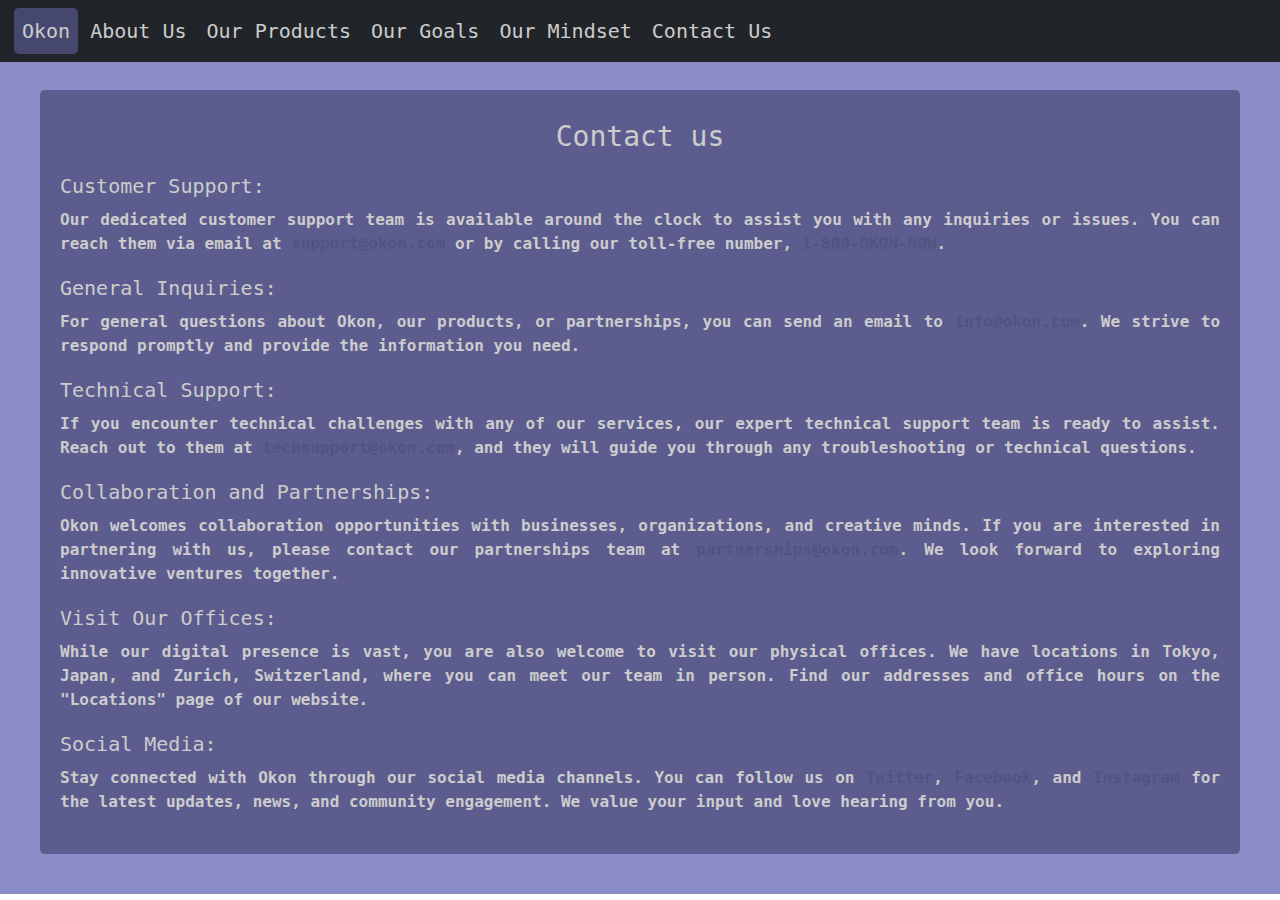
<file: index.html>
<!DOCTYPE html>
<html>
   <head>
      <meta charset="UTF-8" />
      <meta name="viewport" content="width=device-width, initial-scale=1.0" />
      <title>Okon Webdev Company</title>
      <link
         href="https://cdn.jsdelivr.net/npm/bootstrap@5.2.3/dist/css/bootstrap.min.css"
         rel="stylesheet" />
      <link rel="stylesheet" type="text/css" href="style.css" />
      <script src="https://cdn.jsdelivr.net/npm/bootstrap@5.2.3/dist/js/bootstrap.bundle.min.js"></script>
   </head>
   <body>
      <nav class="navbar navbar-dark fixed-top navbar-expand-md bg-dark" data-bs-theme="dark">
         <div class="container-fluid">
            <a class="navbar-brand extern-rainbow-text" href="#about">Okon</a>
            <button
               class="navbar-toggler navbar-light"
               type="button"
               data-bs-toggle="collapse"
               data-bs-target="#navbarNavAltMarkup"
               aria-controls="navbarNavAltMarkup"
               aria-expanded="false"
               aria-label="Toggle navigation">
               <span class="navbar-toggler-icon"></span>
            </button>
            <div class="collapse navbar-collapse" id="navbarNavAltMarkup">
               <div class="navbar-nav">
                  <a class="nav-link" href="about.html">About Us</a>
                  <a class="nav-link" href="products.html">Our Products</a>
                  <a class="nav-link" href="goals.html">Our Goals</a>
                  <a class="nav-link" href="mindset.html">Our Mindset</a>
                  <a class="nav-link" href="contact.html">Contact Us</a>
               </div>
            </div>
         </div>
      </nav>
      <script>
         document.addEventListener("DOMContentLoaded", (event) => {
            const navLinks = document.querySelectorAll(".navbar-nav .nav-link");
            navLinks.forEach((link) => {
               link.addEventListener("click", () => {
                  if (window.innerWidth < 768) {
                     let navbarToggler = document.querySelector(".navbar-toggler");
                     navbarToggler.click();
                  }
               });
            });
         });
      </script>
      <main>
      

         <section id="contact">
            <div class="content">
               <h1>Contact us</h1>
               <h2>Customer Support:</h2>
               <p>
                  Our dedicated customer support team is available around the clock to assist you
                  with any inquiries or issues. You can reach them via email at
                  <a href="mailto:support@okon.com">support@okon.com</a> or by calling our toll-free
                  number, <a href="tel:1-800-OKON-NOW">1-800-OKON-NOW</a>.
               </p>

               <h2>General Inquiries:</h2>
               <p>
                  For general questions about Okon, our products, or partnerships, you can send an
                  email to
                  <a href="mailto:info@okon.com">info@okon.com</a>. We strive to respond promptly
                  and provide the information you need.
               </p>

               <h2>Technical Support:</h2>
               <p>
                  If you encounter technical challenges with any of our services, our expert
                  technical support team is ready to assist. Reach out to them at
                  <a href="mailto:techsupport@okon.com">techsupport@okon.com</a>, and they will
                  guide you through any troubleshooting or technical questions.
               </p>

               <h2>Collaboration and Partnerships:</h2>
               <p>
                  Okon welcomes collaboration opportunities with businesses, organizations, and
                  creative minds. If you are interested in partnering with us, please contact our
                  partnerships team at
                  <a href="mailto:partnerships@okon.com">partnerships@okon.com</a>. We look forward
                  to exploring innovative ventures together.
               </p>

               <h2>Visit Our Offices:</h2>
               <p>
                  While our digital presence is vast, you are also welcome to visit our physical
                  offices. We have locations in Tokyo, Japan, and Zurich, Switzerland, where you can
                  meet our team in person. Find our addresses and office hours on the "Locations"
                  page of our website.
               </p>

               <h2>Social Media:</h2>
               <p>
                  Stay connected with Okon through our social media channels. You can follow us on
                  <a href="https://twitter.com/OkonOfficial" target="_blank">Twitter</a>,
                  <a href="https://www.facebook.com/OkonOfficial" target="_blank">Facebook</a>, and
                  <a href="https://www.instagram.com/OkonOfficial" target="_blank">Instagram</a>
                  for the latest updates, news, and community engagement. We value your input and
                  love hearing from you.
               </p>
            </div>
         </section>

         
      </main>
   </body>
</html>
</file>
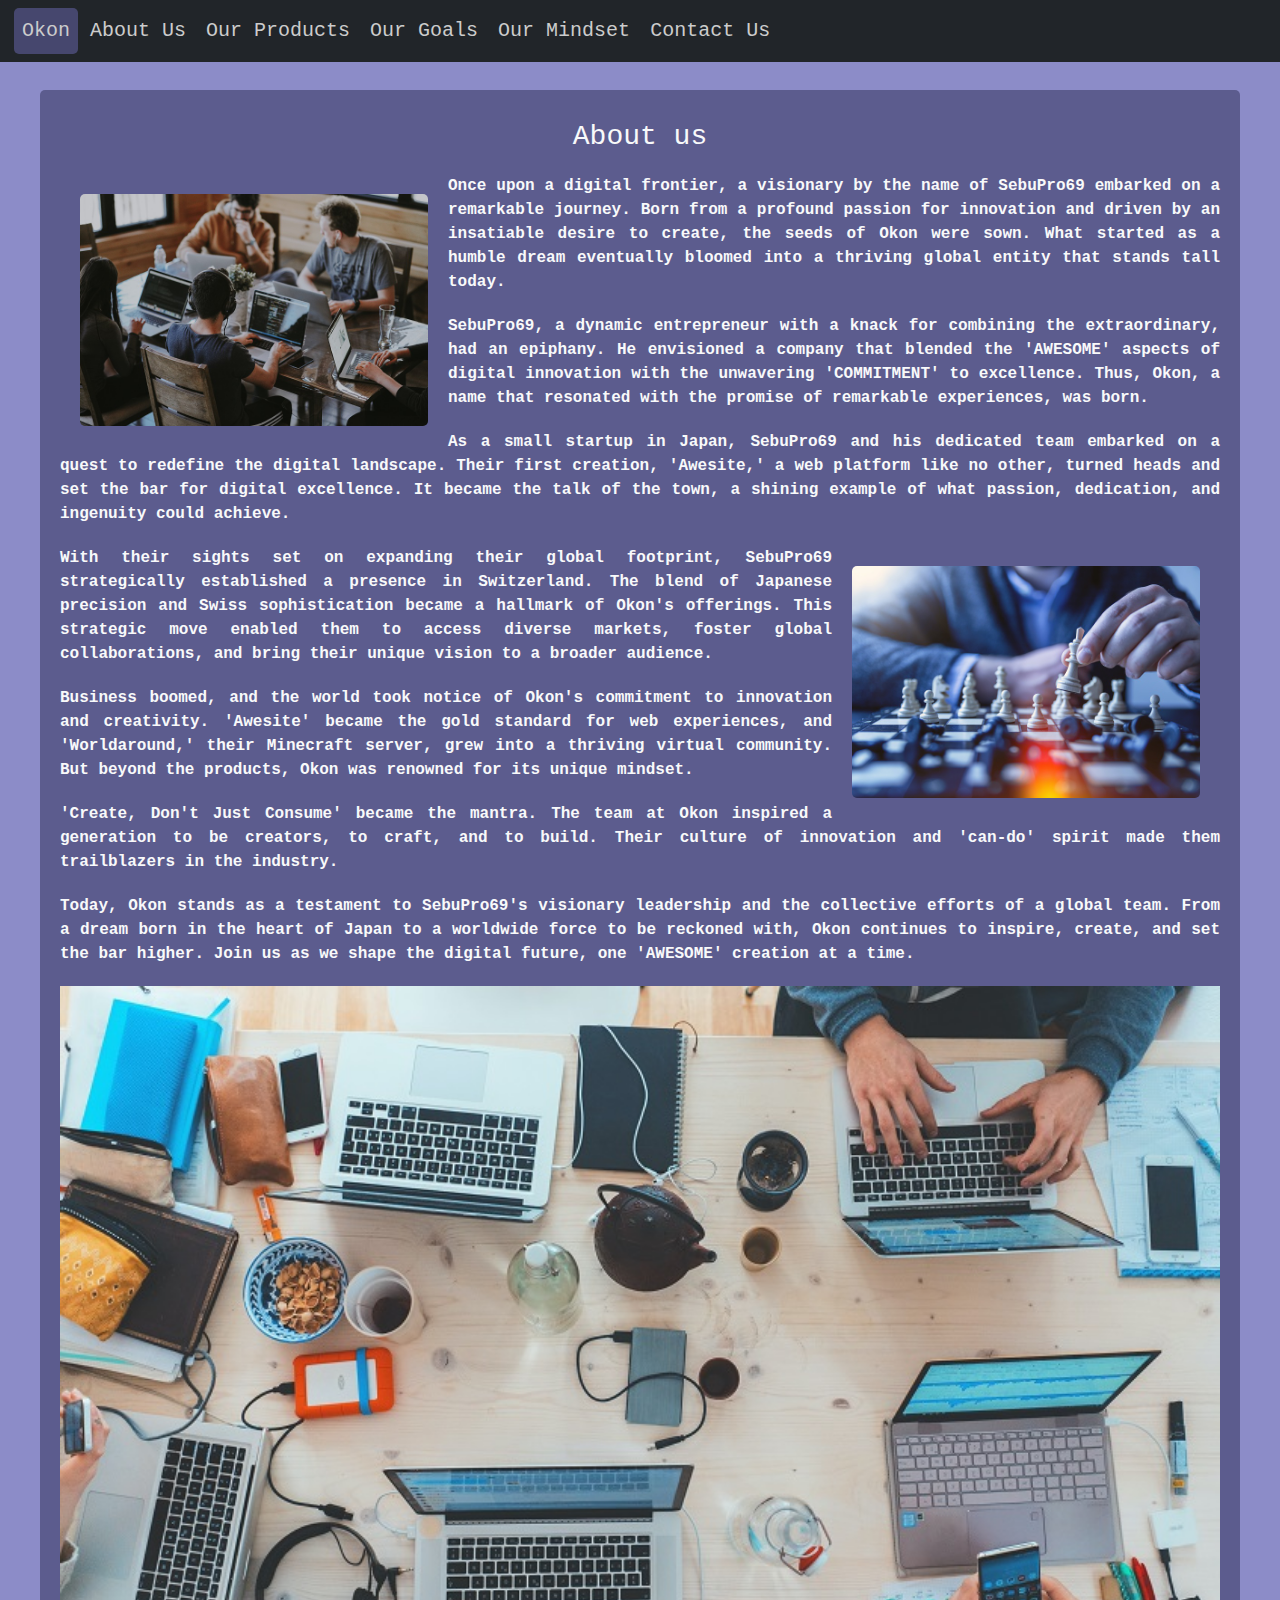
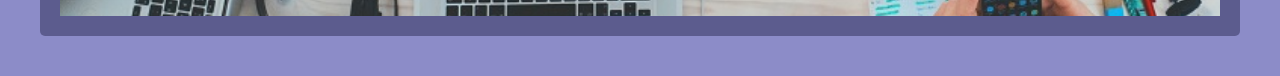
<file: about.html>
<!DOCTYPE html>
<html>
   <head>
      <meta charset="UTF-8" />
      <meta name="viewport" content="width=device-width, initial-scale=1.0" />
      <title>Okon Webdev Company</title>
      <link
         href="https://cdn.jsdelivr.net/npm/bootstrap@5.2.3/dist/css/bootstrap.min.css"
         rel="stylesheet" />
      <link rel="stylesheet" type="text/css" href="style.css" />
      <script src="https://cdn.jsdelivr.net/npm/bootstrap@5.2.3/dist/js/bootstrap.bundle.min.js"></script>
   </head>
   <body>
      <nav class="navbar navbar-dark fixed-top navbar-expand-md bg-dark" data-bs-theme="dark">
         <div class="container-fluid">
            <a class="navbar-brand extern-rainbow-text" href="#about">Okon</a>
            <button
               class="navbar-toggler navbar-light"
               type="button"
               data-bs-toggle="collapse"
               data-bs-target="#navbarNavAltMarkup"
               aria-controls="navbarNavAltMarkup"
               aria-expanded="false"
               aria-label="Toggle navigation">
               <span class="navbar-toggler-icon"></span>
            </button>
            <div class="collapse navbar-collapse" id="navbarNavAltMarkup">
               <div class="navbar-nav">
                  <a class="nav-link" href="about.html">About Us</a>
                  <a class="nav-link" href="products.html">Our Products</a>
                  <a class="nav-link" href="goals.html">Our Goals</a>
                  <a class="nav-link" href="mindset.html">Our Mindset</a>
                  <a class="nav-link" href="contact.html">Contact Us</a>
               </div>
            </div>
         </div>
      </nav>
      <script>
         document.addEventListener("DOMContentLoaded", (event) => {
            const navLinks = document.querySelectorAll(".navbar-nav .nav-link");
            navLinks.forEach((link) => {
               link.addEventListener("click", () => {
                  if (window.innerWidth < 768) {
                     let navbarToggler = document.querySelector(".navbar-toggler");
                     navbarToggler.click();
                  }
               });
            });
         });
      </script>
      <main>
         <section id="about">
            <div class="content text-light" >
               <h1>About us</h1>

               <img
                  src="img/team1.jpg"
                  style="width: 30%; min-width: 300px; float: left; margin: 20px" />

               <p>
                  Once upon a digital frontier, a visionary by the name of SebuPro69 embarked on a
                  remarkable journey. Born from a profound passion for innovation and driven by an
                  insatiable desire to create, the seeds of Okon were sown. What started as a humble
                  dream eventually bloomed into a thriving global entity that stands tall today.
               </p>

               <p>
                  SebuPro69, a dynamic entrepreneur with a knack for combining the extraordinary,
                  had an epiphany. He envisioned a company that blended the 'AWESOME' aspects of
                  digital innovation with the unwavering 'COMMITMENT' to excellence. Thus, Okon, a
                  name that resonated with the promise of remarkable experiences, was born.
               </p>

               <p>
                  As a small startup in Japan, SebuPro69 and his dedicated team embarked on a quest
                  to redefine the digital landscape. Their first creation, 'Awesite,' a web platform
                  like no other, turned heads and set the bar for digital excellence. It became the
                  talk of the town, a shining example of what passion, dedication, and ingenuity
                  could achieve.
               </p>
               <img
                  src="img/team2.jpg"
                  style="width: 30%; min-width: 300px; float: right; margin: 20px" />
               <p>
                  With their sights set on expanding their global footprint, SebuPro69 strategically
                  established a presence in Switzerland. The blend of Japanese precision and Swiss
                  sophistication became a hallmark of Okon's offerings. This strategic move enabled
                  them to access diverse markets, foster global collaborations, and bring their
                  unique vision to a broader audience.
               </p>

               <p>
                  Business boomed, and the world took notice of Okon's commitment to innovation and
                  creativity. 'Awesite' became the gold standard for web experiences, and
                  'Worldaround,' their Minecraft server, grew into a thriving virtual community. But
                  beyond the products, Okon was renowned for its unique mindset.
               </p>

               <p>
                  'Create, Don't Just Consume' became the mantra. The team at Okon inspired a
                  generation to be creators, to craft, and to build. Their culture of innovation and
                  'can-do' spirit made them trailblazers in the industry.
               </p>

               <p>
                  Today, Okon stands as a testament to SebuPro69's visionary leadership and the
                  collective efforts of a global team. From a dream born in the heart of Japan to a
                  worldwide force to be reckoned with, Okon continues to inspire, create, and set
                  the bar higher. Join us as we shape the digital future, one 'AWESOME' creation at
                  a time.
               </p>

               <div class="background"></div>
            </div>
         </section>
      </main>
   </body>
</html>
</file>
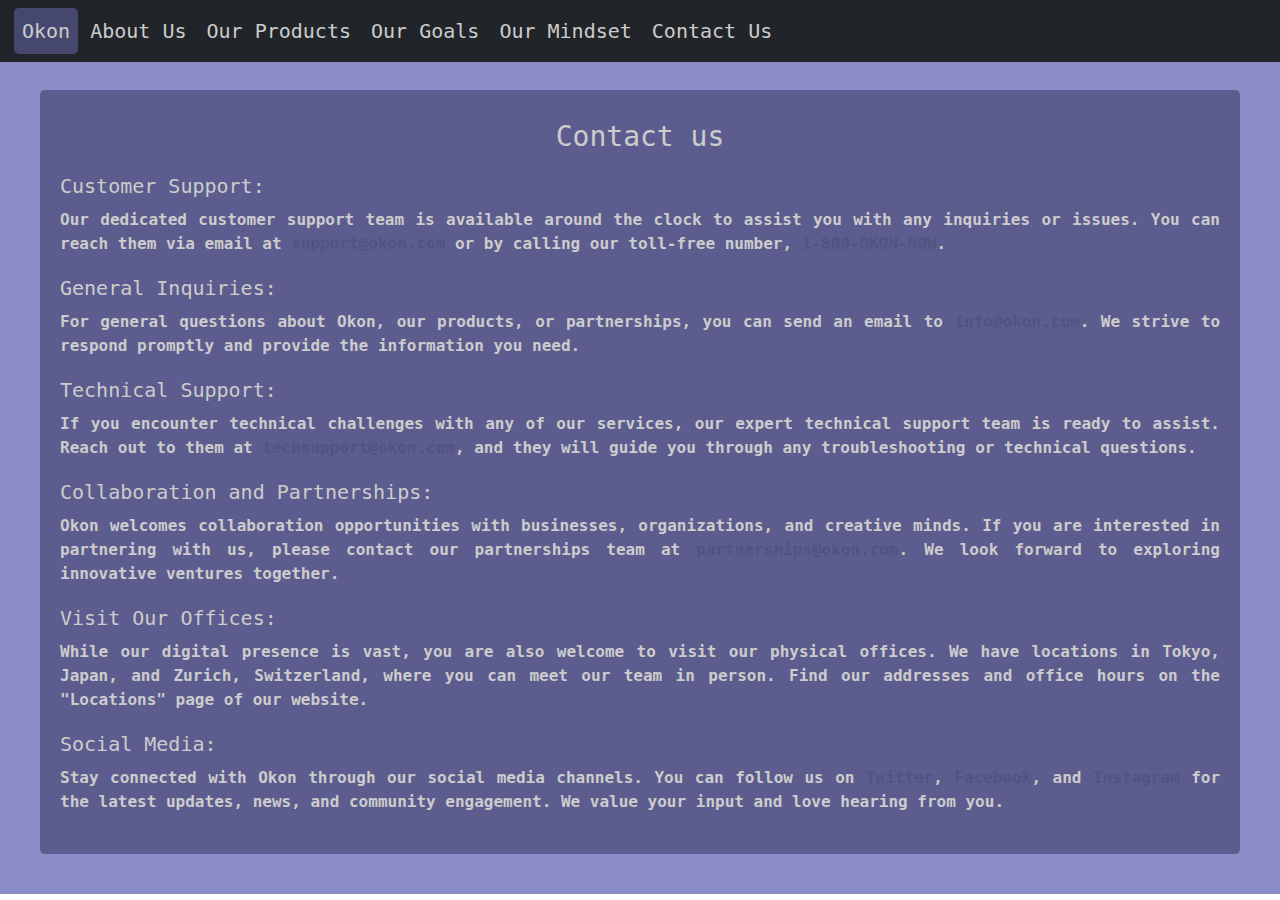
<file: contact.html>
<!DOCTYPE html>
<html>
   <head>
      <meta charset="UTF-8" />
      <meta name="viewport" content="width=device-width, initial-scale=1.0" />
      <title>Okon Webdev Company</title>
      <link
         href="https://cdn.jsdelivr.net/npm/bootstrap@5.2.3/dist/css/bootstrap.min.css"
         rel="stylesheet" />
      <link rel="stylesheet" type="text/css" href="style.css" />
      <script src="https://cdn.jsdelivr.net/npm/bootstrap@5.2.3/dist/js/bootstrap.bundle.min.js"></script>
   </head>
   <body>
      <nav class="navbar navbar-dark fixed-top navbar-expand-md bg-dark" data-bs-theme="dark">
         <div class="container-fluid">
            <a class="navbar-brand extern-rainbow-text" href="#about">Okon</a>
            <button
               class="navbar-toggler navbar-light"
               type="button"
               data-bs-toggle="collapse"
               data-bs-target="#navbarNavAltMarkup"
               aria-controls="navbarNavAltMarkup"
               aria-expanded="false"
               aria-label="Toggle navigation">
               <span class="navbar-toggler-icon"></span>
            </button>
            <div class="collapse navbar-collapse" id="navbarNavAltMarkup">
               <div class="navbar-nav">
                  <a class="nav-link" href="about.html">About Us</a>
                  <a class="nav-link" href="products.html">Our Products</a>
                  <a class="nav-link" href="goals.html">Our Goals</a>
                  <a class="nav-link" href="mindset.html">Our Mindset</a>
                  <a class="nav-link" href="contact.html">Contact Us</a>
               </div>
            </div>
         </div>
      </nav>
      <script>
         document.addEventListener("DOMContentLoaded", (event) => {
            const navLinks = document.querySelectorAll(".navbar-nav .nav-link");
            navLinks.forEach((link) => {
               link.addEventListener("click", () => {
                  if (window.innerWidth < 768) {
                     let navbarToggler = document.querySelector(".navbar-toggler");
                     navbarToggler.click();
                  }
               });
            });
         });
      </script>
      <main>
      

         <section id="contact">
            <div class="content">
               <h1>Contact us</h1>
               <h2>Customer Support:</h2>
               <p>
                  Our dedicated customer support team is available around the clock to assist you
                  with any inquiries or issues. You can reach them via email at
                  <a href="mailto:support@okon.com">support@okon.com</a> or by calling our toll-free
                  number, <a href="tel:1-800-OKON-NOW">1-800-OKON-NOW</a>.
               </p>

               <h2>General Inquiries:</h2>
               <p>
                  For general questions about Okon, our products, or partnerships, you can send an
                  email to
                  <a href="mailto:info@okon.com">info@okon.com</a>. We strive to respond promptly
                  and provide the information you need.
               </p>

               <h2>Technical Support:</h2>
               <p>
                  If you encounter technical challenges with any of our services, our expert
                  technical support team is ready to assist. Reach out to them at
                  <a href="mailto:techsupport@okon.com">techsupport@okon.com</a>, and they will
                  guide you through any troubleshooting or technical questions.
               </p>

               <h2>Collaboration and Partnerships:</h2>
               <p>
                  Okon welcomes collaboration opportunities with businesses, organizations, and
                  creative minds. If you are interested in partnering with us, please contact our
                  partnerships team at
                  <a href="mailto:partnerships@okon.com">partnerships@okon.com</a>. We look forward
                  to exploring innovative ventures together.
               </p>

               <h2>Visit Our Offices:</h2>
               <p>
                  While our digital presence is vast, you are also welcome to visit our physical
                  offices. We have locations in Tokyo, Japan, and Zurich, Switzerland, where you can
                  meet our team in person. Find our addresses and office hours on the "Locations"
                  page of our website.
               </p>

               <h2>Social Media:</h2>
               <p>
                  Stay connected with Okon through our social media channels. You can follow us on
                  <a href="https://twitter.com/OkonOfficial" target="_blank">Twitter</a>,
                  <a href="https://www.facebook.com/OkonOfficial" target="_blank">Facebook</a>, and
                  <a href="https://www.instagram.com/OkonOfficial" target="_blank">Instagram</a>
                  for the latest updates, news, and community engagement. We value your input and
                  love hearing from you.
               </p>
            </div>
         </section>
</file>
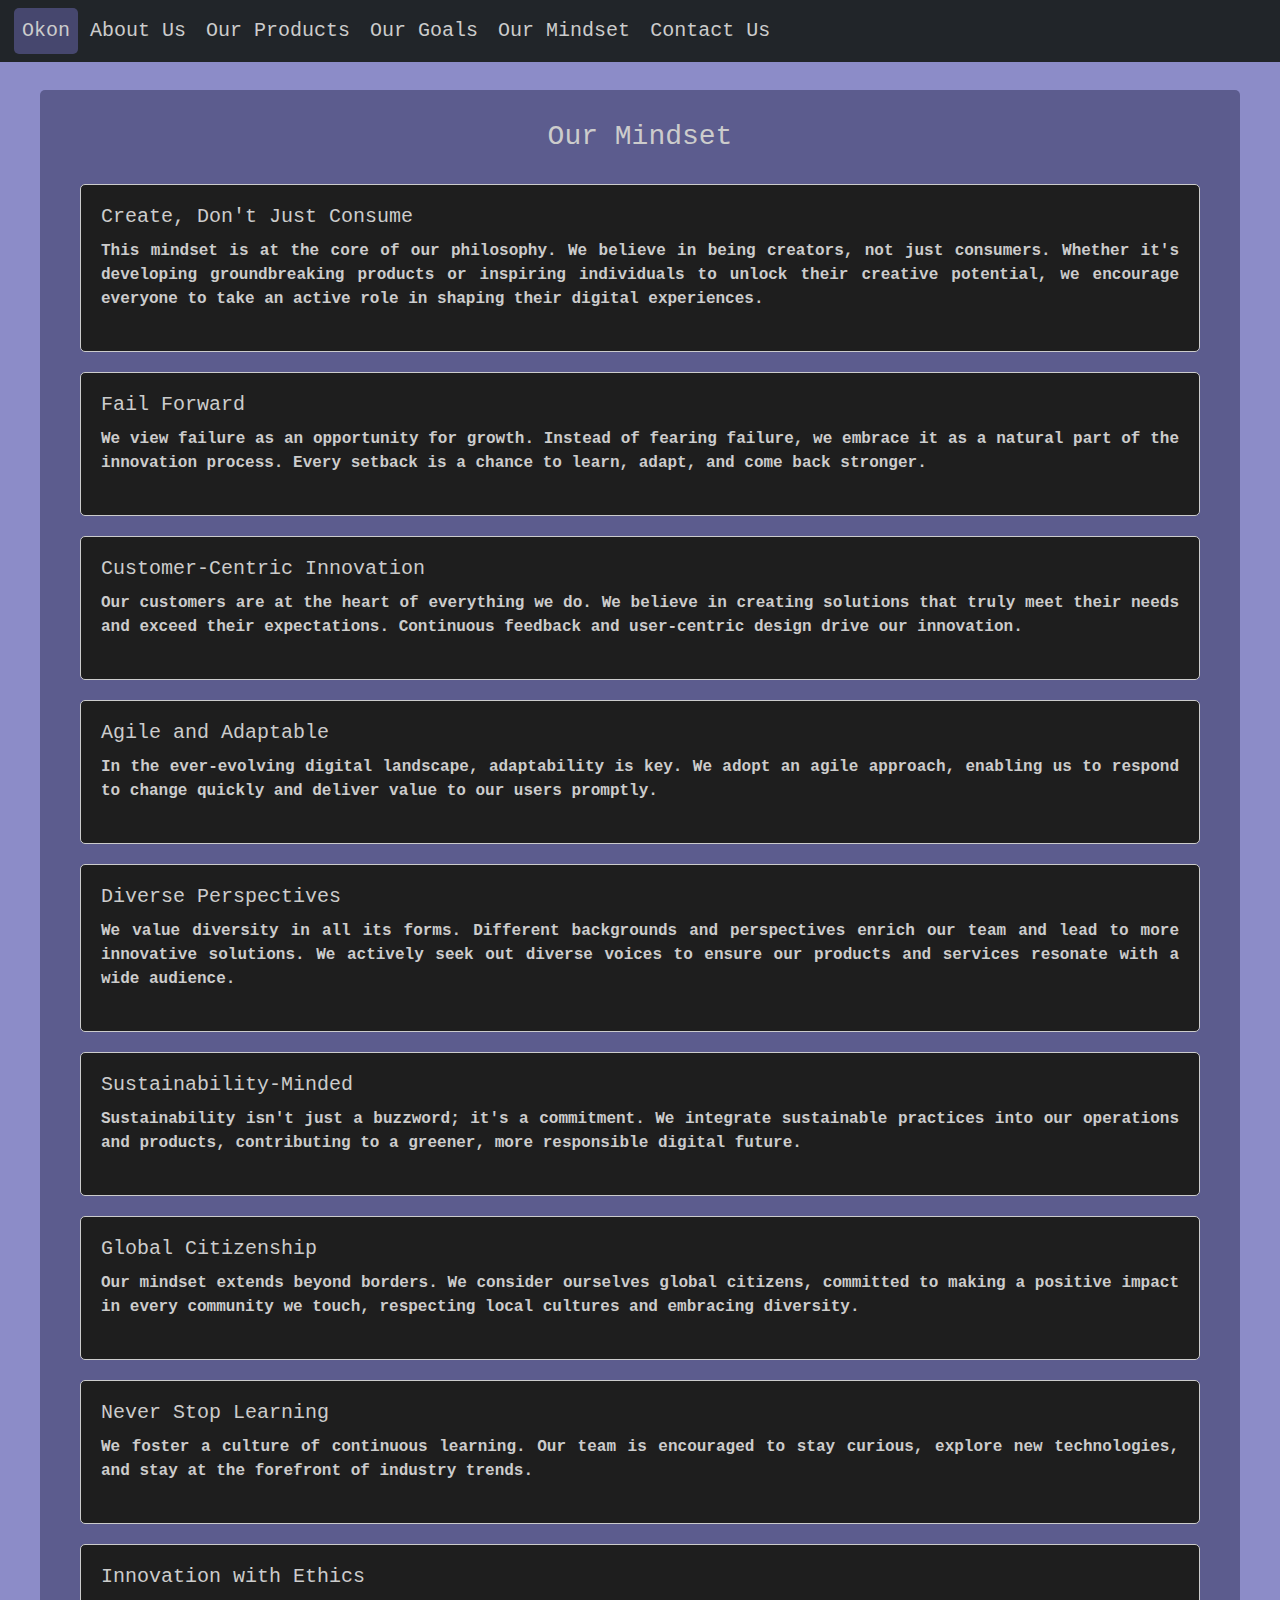
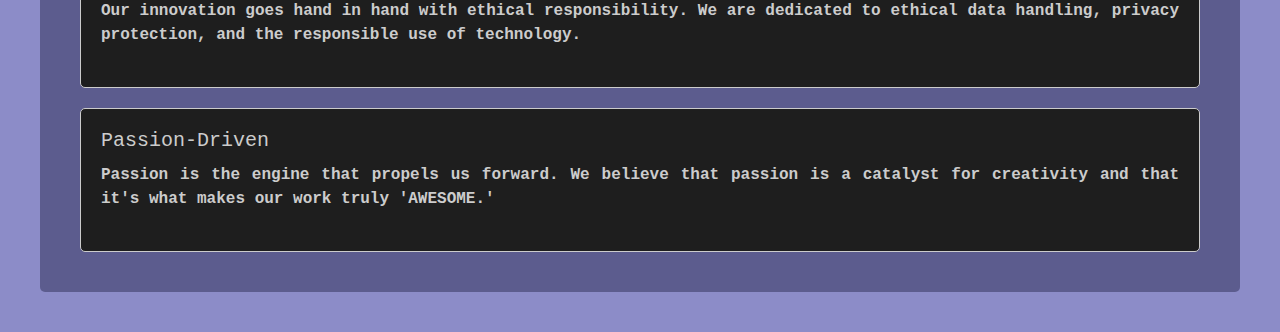
<file: mindset.html>
<!DOCTYPE html>
<html>
   <head>
      <meta charset="UTF-8" />
      <meta name="viewport" content="width=device-width, initial-scale=1.0" />
      <title>Okon Webdev Company</title>
      <link
         href="https://cdn.jsdelivr.net/npm/bootstrap@5.2.3/dist/css/bootstrap.min.css"
         rel="stylesheet" />
      <link rel="stylesheet" type="text/css" href="style.css" />
      <script src="https://cdn.jsdelivr.net/npm/bootstrap@5.2.3/dist/js/bootstrap.bundle.min.js"></script>
   </head>
   <body>
      <nav class="navbar navbar-dark fixed-top navbar-expand-md bg-dark" data-bs-theme="dark">
         <div class="container-fluid">
            <a class="navbar-brand extern-rainbow-text" href="#about">Okon</a>
            <button
               class="navbar-toggler navbar-light"
               type="button"
               data-bs-toggle="collapse"
               data-bs-target="#navbarNavAltMarkup"
               aria-controls="navbarNavAltMarkup"
               aria-expanded="false"
               aria-label="Toggle navigation">
               <span class="navbar-toggler-icon"></span>
            </button>
            <div class="collapse navbar-collapse" id="navbarNavAltMarkup">
               <div class="navbar-nav">
                  <a class="nav-link" href="about.html">About Us</a>
                  <a class="nav-link" href="products.html">Our Products</a>
                  <a class="nav-link" href="goals.html">Our Goals</a>
                  <a class="nav-link" href="mindset.html">Our Mindset</a>
                  <a class="nav-link" href="contact.html">Contact Us</a>
               </div>
            </div>
         </div>
      </nav>
      <script>
         document.addEventListener("DOMContentLoaded", (event) => {
            const navLinks = document.querySelectorAll(".navbar-nav .nav-link");
            navLinks.forEach((link) => {
               link.addEventListener("click", () => {
                  if (window.innerWidth < 768) {
                     let navbarToggler = document.querySelector(".navbar-toggler");
                     navbarToggler.click();
                  }
               });
            });
         });
      </script>
      <main>
         

         <section id="mindset">
            <div class="content">
               <h1>Our Mindset</h1>

               <div class="mindset-section">
                  <h2>Create, Don't Just Consume</h2>
                  <p>
                     This mindset is at the core of our philosophy. We believe in being creators,
                     not just consumers. Whether it's developing groundbreaking products or
                     inspiring individuals to unlock their creative potential, we encourage everyone
                     to take an active role in shaping their digital experiences.
                  </p>
               </div>

               <div class="mindset-section">
                  <h2>Fail Forward</h2>
                  <p>
                     We view failure as an opportunity for growth. Instead of fearing failure, we
                     embrace it as a natural part of the innovation process. Every setback is a
                     chance to learn, adapt, and come back stronger.
                  </p>
               </div>

               <div class="mindset-section">
                  <h2>Customer-Centric Innovation</h2>
                  <p>
                     Our customers are at the heart of everything we do. We believe in creating
                     solutions that truly meet their needs and exceed their expectations. Continuous
                     feedback and user-centric design drive our innovation.
                  </p>
               </div>

               <div class="mindset-section">
                  <h2>Agile and Adaptable</h2>
                  <p>
                     In the ever-evolving digital landscape, adaptability is key. We adopt an agile
                     approach, enabling us to respond to change quickly and deliver value to our
                     users promptly.
                  </p>
               </div>

               <div class="mindset-section">
                  <h2>Diverse Perspectives</h2>
                  <p>
                     We value diversity in all its forms. Different backgrounds and perspectives
                     enrich our team and lead to more innovative solutions. We actively seek out
                     diverse voices to ensure our products and services resonate with a wide
                     audience.
                  </p>
               </div>

               <div class="mindset-section">
                  <h2>Sustainability-Minded</h2>
                  <p>
                     Sustainability isn't just a buzzword; it's a commitment. We integrate
                     sustainable practices into our operations and products, contributing to a
                     greener, more responsible digital future.
                  </p>
               </div>

               <div class="mindset-section">
                  <h2>Global Citizenship</h2>
                  <p>
                     Our mindset extends beyond borders. We consider ourselves global citizens,
                     committed to making a positive impact in every community we touch, respecting
                     local cultures and embracing diversity.
                  </p>
               </div>

               <div class="mindset-section">
                  <h2>Never Stop Learning</h2>
                  <p>
                     We foster a culture of continuous learning. Our team is encouraged to stay
                     curious, explore new technologies, and stay at the forefront of industry
                     trends.
                  </p>
               </div>

               <div class="mindset-section">
                  <h2>Innovation with Ethics</h2>
                  <p>
                     Our innovation goes hand in hand with ethical responsibility. We are dedicated
                     to ethical data handling, privacy protection, and the responsible use of
                     technology.
                  </p>
               </div>

               <div class="mindset-section">
                  <h2>Passion-Driven</h2>
                  <p>
                     Passion is the engine that propels us forward. We believe that passion is a
                     catalyst for creativity and that it's what makes our work truly 'AWESOME.'
                  </p>
               </div>
            </div>
         </section>
</file>
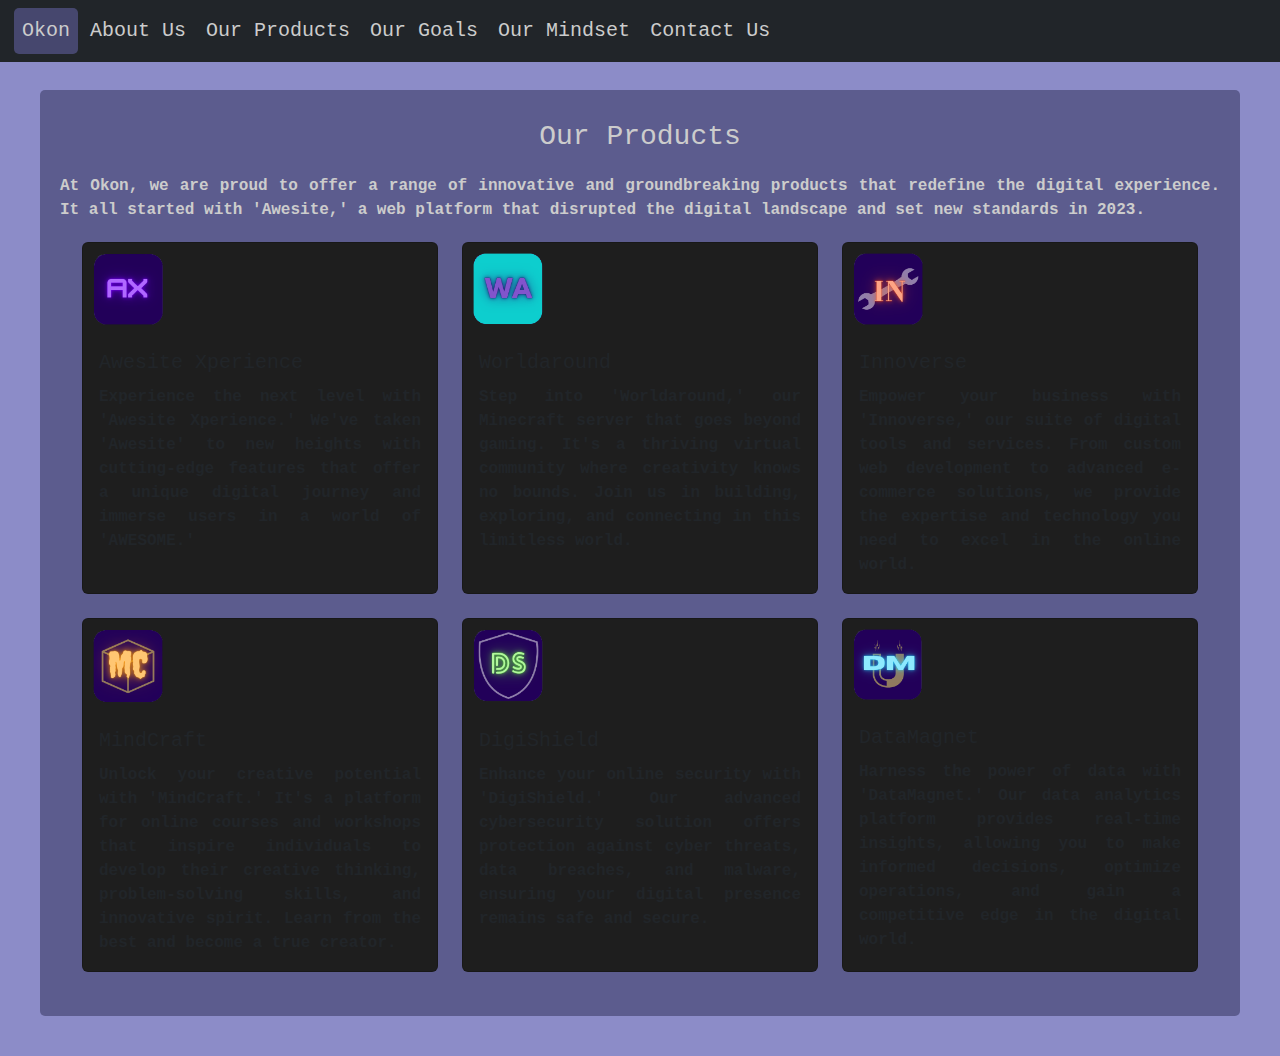
<file: products.html>
<!DOCTYPE html>
<html>
   <head>
      <meta charset="UTF-8" />
      <meta name="viewport" content="width=device-width, initial-scale=1.0" />
      <title>Okon Webdev Company</title>
      <link
         href="https://cdn.jsdelivr.net/npm/bootstrap@5.2.3/dist/css/bootstrap.min.css"
         rel="stylesheet" />
      <link rel="stylesheet" type="text/css" href="style.css" />
      <script src="https://cdn.jsdelivr.net/npm/bootstrap@5.2.3/dist/js/bootstrap.bundle.min.js"></script>
   </head>
   <body>
      <nav class="navbar navbar-dark fixed-top navbar-expand-md bg-dark" data-bs-theme="dark">
         <div class="container-fluid">
            <a class="navbar-brand extern-rainbow-text" href="#about">Okon</a>
            <button
               class="navbar-toggler navbar-light"
               type="button"
               data-bs-toggle="collapse"
               data-bs-target="#navbarNavAltMarkup"
               aria-controls="navbarNavAltMarkup"
               aria-expanded="false"
               aria-label="Toggle navigation">
               <span class="navbar-toggler-icon"></span>
            </button>
            <div class="collapse navbar-collapse" id="navbarNavAltMarkup">
               <div class="navbar-nav">
                <a class="nav-link" href="about.html">About Us</a>
                <a class="nav-link" href="products.html">Our Products</a>
                <a class="nav-link" href="goals.html">Our Goals</a>
                <a class="nav-link" href="mindset.html">Our Mindset</a>
                <a class="nav-link" href="contact.html">Contact Us</a>
               </div>
            </div>
         </div>
      </nav>
      <script>
         document.addEventListener("DOMContentLoaded", (event) => {
            const navLinks = document.querySelectorAll(".navbar-nav .nav-link");
            navLinks.forEach((link) => {
               link.addEventListener("click", () => {
                  if (window.innerWidth < 768) {
                     let navbarToggler = document.querySelector(".navbar-toggler");
                     navbarToggler.click();
                  }
               });
            });
         });
      </script>
      <main>
         <section id="products">
            <div class="content">
               <h1>Our Products</h1>
               <p>
                  At Okon, we are proud to offer a range of innovative and groundbreaking products
                  that redefine the digital experience. It all started with 'Awesite,' a web
                  platform that disrupted the digital landscape and set new standards in 2023.
               </p>

               <div class="container">
                  <div class="row">
                     <div class="col-lg-4 col-md-6 col-sm-12 mb-4">
                        <div class="card h-100">
                           <img src="img/ax.png" class="card-img-top" alt="Awesite Xperience" />
                           <div class="card-body">
                              <h2 class="card-title">Awesite Xperience</h2>
                              <p class="card-text">
                                 Experience the next level with 'Awesite Xperience.' We've taken
                                 'Awesite' to new heights with cutting-edge features that offer a
                                 unique digital journey and immerse users in a world of 'AWESOME.'
                              </p>
                           </div>
                        </div>
                     </div>

                     <div class="col-lg-4 col-md-6 col-sm-12 mb-4">
                        <div class="card h-100">
                           <img src="img/wa.png" class="card-img-top" alt="Worldaround" />
                           <div class="card-body">
                              <h2 class="card-title">Worldaround</h2>
                              <p class="card-text">
                                 Step into 'Worldaround,' our Minecraft server that goes beyond
                                 gaming. It's a thriving virtual community where creativity knows no
                                 bounds. Join us in building, exploring, and connecting in this
                                 limitless world.
                              </p>
                           </div>
                        </div>
                     </div>

                     <div class="col-lg-4 col-md-6 col-sm-12 mb-4">
                        <div class="card h-100">
                           <img src="img/in.png" class="card-img-top" alt="Innoverse" />
                           <div class="card-body">
                              <h2 class="card-title">Innoverse</h2>
                              <p class="card-text">
                                 Empower your business with 'Innoverse,' our suite of digital tools
                                 and services. From custom web development to advanced e-commerce
                                 solutions, we provide the expertise and technology you need to
                                 excel in the online world.
                              </p>
                           </div>
                        </div>
                     </div>

                     <div class="col-lg-4 col-md-6 col-sm-12 mb-4">
                        <div class="card h-100">
                           <img src="img/mc.png" class="card-img-top" alt="MindCraft" />
                           <div class="card-body">
                              <h2 class="card-title">MindCraft</h2>
                              <p class="card-text">
                                 Unlock your creative potential with 'MindCraft.' It's a platform
                                 for online courses and workshops that inspire individuals to
                                 develop their creative thinking, problem-solving skills, and
                                 innovative spirit. Learn from the best and become a true creator.
                              </p>
                           </div>
                        </div>
                     </div>

                     <div class="col-lg-4 col-md-6 col-sm-12 mb-4">
                        <div class="card h-100">
                           <img src="img/ds.png" class="card-img-top" alt="DigiShield" />
                           <div class="card-body">
                              <h2 class="card-title">DigiShield</h2>
                              <p class="card-text">
                                 Enhance your online security with 'DigiShield.' Our advanced
                                 cybersecurity solution offers protection against cyber threats,
                                 data breaches, and malware, ensuring your digital presence remains
                                 safe and secure.
                              </p>
                           </div>
                        </div>
                     </div>

                     <div class="col-lg-4 col-md-6 col-sm-12 mb-4">
                        <div class="card h-100">
                           <img src="img/dm.png" class="card-img-top" alt="DataMagnet" />
                           <div class="card-body">
                              <h2 class="card-title">DataMagnet</h2>
                              <p class="card-text">
                                 Harness the power of data with 'DataMagnet.' Our data analytics
                                 platform provides real-time insights, allowing you to make informed
                                 decisions, optimize operations, and gain a competitive edge in the
                                 digital world.
                              </p>
                           </div>
                        </div>
                     </div>
                  </div>
               </div>
            </div>
         </section>
</file>
<file: style.css>
:root {
   --primary-bg-color: #fff;
   --tertiary-bg-color: rgba(140, 140, 200, 1);
   --quartiary-bg-color: rgba(199, 199, 199, 1);
   --secondary-bg-color: rgba(30, 30, 30);
   --border-color: #ccc;
   --text-color: #ccc;
   --header-color: rgba(80, 80, 128, 0.8);
   --accent-color: #66c;
}

body {
   font-weight: 800 !important;
   margin: 0;
   padding: 0;
   color: var(--text-color);
   background-color: var(--primary-bg-color);
   font-family: monospace, Arial, sans-serif;
   padding-top: 50px !important;
   background-size: auto;
   background-repeat: repeat;
   transition: background-color 0.5s;
}

p {
   margin: 10px 0;
   padding: 0;
   font-size: 16px;
   line-height: 1.5;
}

.goal-box {
   border-radius: 5px;
   background-color: var(--header-color);
   color: var(--primary-bg-color);
   padding: 20px;
   margin: 20px 0;
}

.mindset-section {
   background-color: var(--secondary-bg-color);
   border: 1px solid var(--border-color);
   border-radius: 5px;
   margin: 20px;
   padding: 20px;
   transition: background-color 0.5s;
}

#products img {
   width: 70px;
   margin: 10px;
}

td {
   padding: 8px;
}

tr {
   border-radius: 5px;
   border: 1px solid var(--border-color);
   background-color: var(--secondary-bg-color);
}

table {
   border-collapse: separate;
   border-spacing: 0 15px;
}

img {
   border-radius: 5px;
}

.content {
   max-width: 1200px;
   padding: 20px;
   background-color: var(--header-color);
   border-radius: 5px;
}

.card {
   background-color: var(--secondary-bg-color);
   height: max-content;
}

section {
   scroll-margin-top: 60px !important;
   padding: 40px 16px;
   text-align: justify;
   background-color: var(--tertiary-bg-color) !important;

   display: flex;
   justify-content: center;
}

section:nth-child(even) {
   background-color: var(--quartiary-bg-color) !important;
}

h1 {
   
   padding: 10px;
   border-radius: 5px;
   /*background-color: var(--header-color);*/
   margin-bottom: 10px;
   font-size: 1.75rem;
   text-align: center!important;
}

ul {
   padding-left: 20px;
}

.nav-link:hover,
.nav-link:focus {
   background-color: rgb(102, 102, 204);
}

.navbar-brand {
   background-color: var(--header-color);
   border-radius: 5px;
   margin: auto 2px !important;
   color: var(--text-color);
   padding: 8px;
}

.navbar {
   font-weight: 200 !important;
   font-size: 20px !important;
   top: 0px;
}

.nav-link {
   border-radius: 5px;
   margin: auto 2px !important;
   color: var(--text-color);
}

.background {
   background-image: url(img/header.jpg);
   background-size: cover;
   width: 100%;
   height: 70vh;
   aspect-ratio: 16 / 9;
}

h2 {
   font-size: 1.25rem;
}

p {
   font-size: 1rem;
   margin-bottom: 20px;
}

/* Styling for images within paragraphs */
img {
   max-width: 100%;
   height: auto;
   display: block;
   margin: 0 auto;
}

a {
   color: var(--header-color);
   text-decoration: none;
}

.nav-link:hover,
.nav-link:focus {
   background-color: var(--accent-color);
   transition: background-color 0.5s;
}

section {
   display: grid;
   grid-template-columns: repeat(auto, 1fr);
}
</file>
